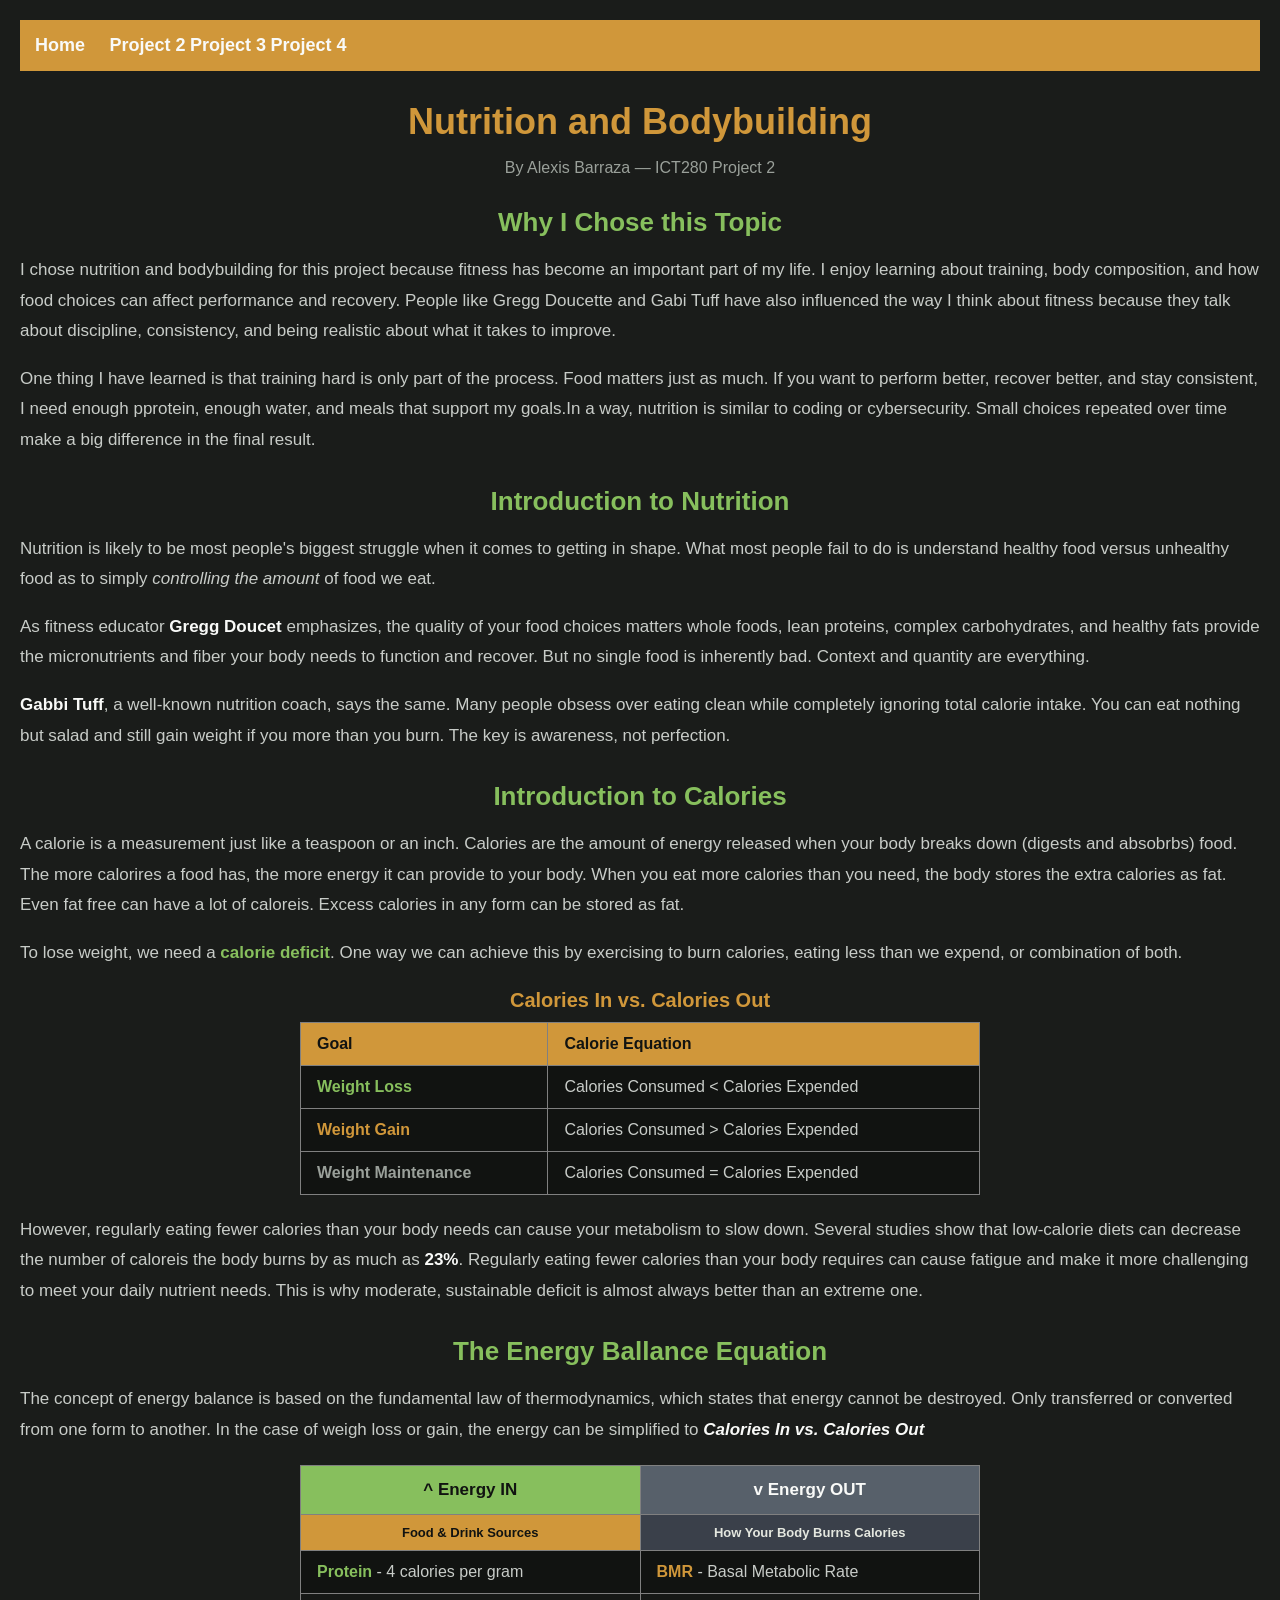
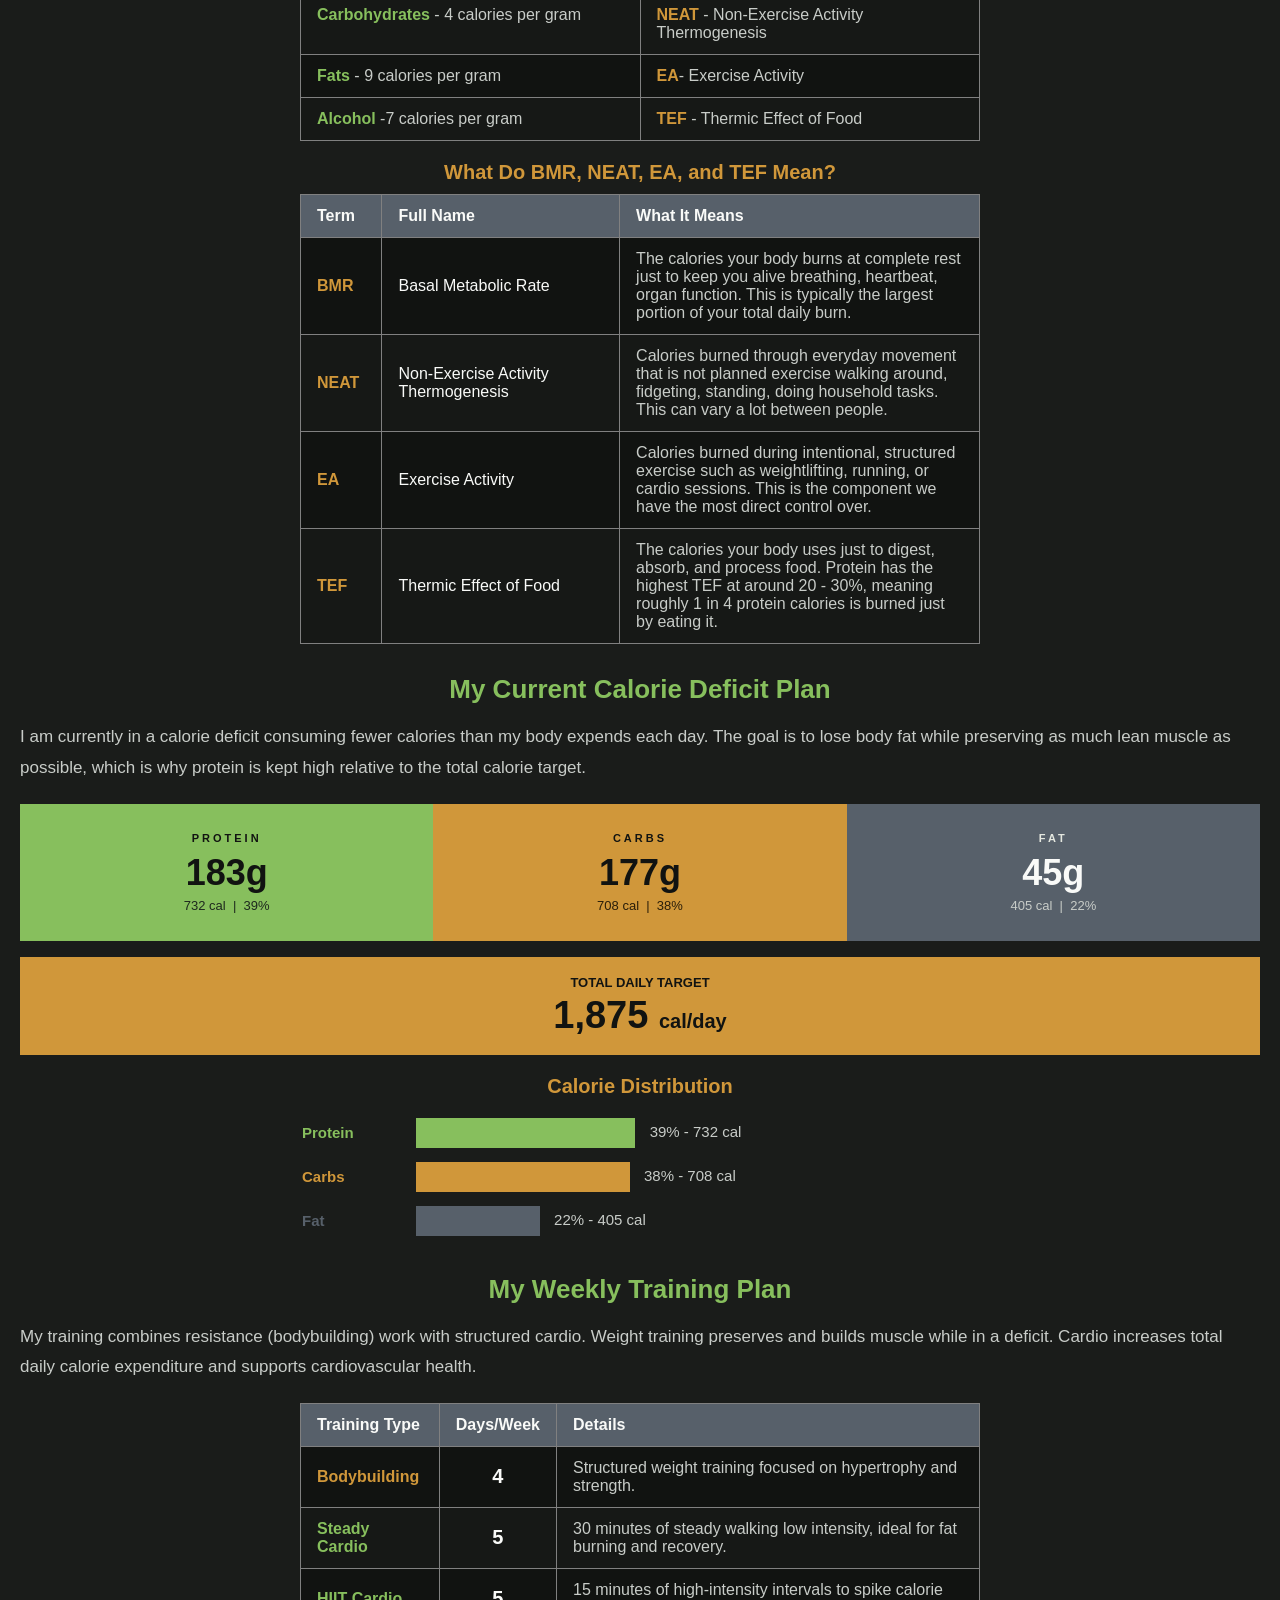
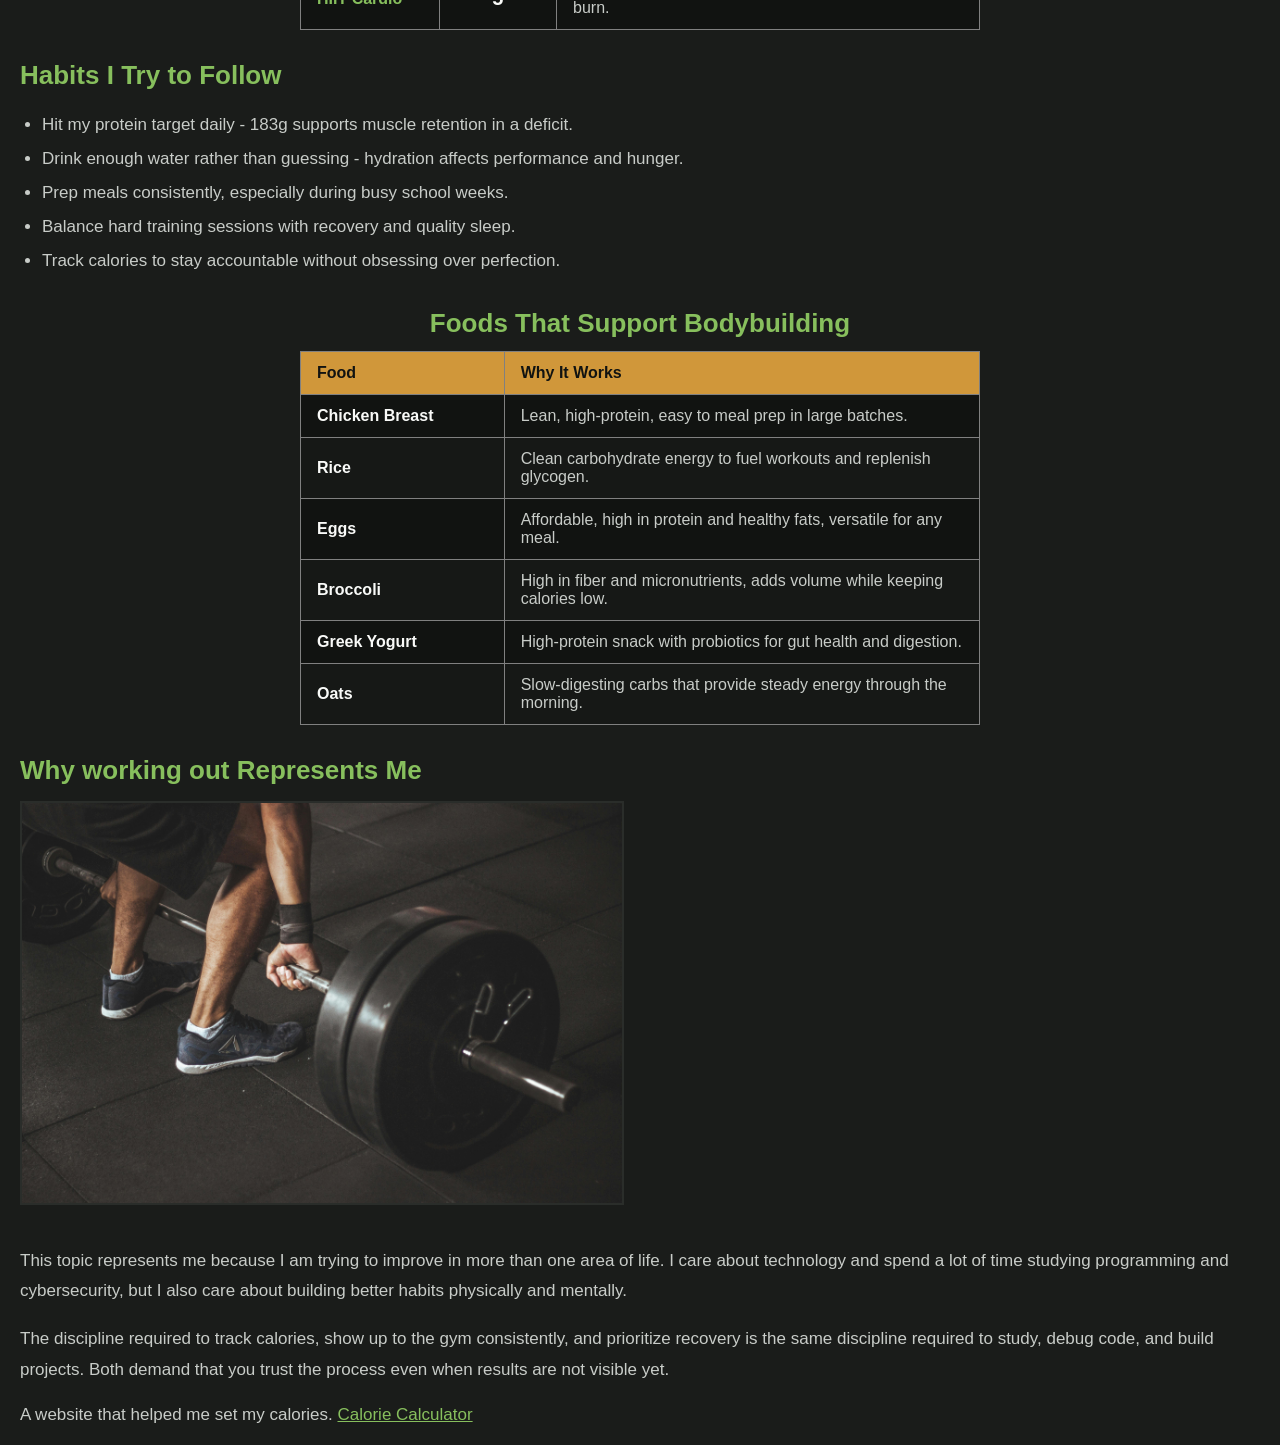
<file: html/project2.html>
<!DOCTYPE html>
<html lang="en">
    <head>
        <meta charset="UTF-8">
        <meta name="viewport" content="width=device-width, initial-scale=1.0">
        <title>Project 2 - Nutrition and Bodybuilding</title>
    </head>
    <body style="background-color: #1A1C1A; margin: 20px; font-family: Arial, sans-serif; color: #E4E7DF;">

        <div style="background-color: #D0973A; padding: 15px; margin-bottom: 30px;">
            <a href="../index.html" style="color: #F9FAF8; margin-right: 20px; text-decoration: none; font-size: 18px; font-weight: bold;">Home</a>
            <a href="project2.html" style="color: #F9FAF8; text-decoration: none; font-size: 18px; font-weight: bold;">Project 2</a>
            <a href="project3.html" style="color: #F9FAF8; text-decoration: none; font-size: 18px; font-weight: bold;">Project 3</a>
            <a href="project4.html" style="color: #F9FAF8; text-decoration: none; font-size: 18px; font-weight: bold;">Project 4</a>

        </div>

        <h1 style="font-size: 36px; color: #D0973A; margin-bottom: 10px; text-align: center">Nutrition and Bodybuilding</h1>
        <p style="font-size: 16px; color: #9AA09A; margin-bottom: 30px; text-align: center">By Alexis Barraza &mdash; ICT280 Project 2</p>

        <h2 style="font-size: 26px; color: #87BF5D; margin-bottom: 12px; text-align: center">Why I Chose this Topic</h2>

        <p style="font-size: 17px; line-height: 1.8; margin-bottom: 15px; color: #C8CCC8;">
            I chose nutrition and bodybuilding for this project because fitness 
            has become an important part of my life. I enjoy learning about training, 
            body composition, and how food choices can affect performance and recovery. 
            People like Gregg Doucette and Gabi Tuff have also influenced the way 
            I think about fitness because they talk about discipline, consistency, and 
            being realistic about what it takes to improve.
        </p>
        <p style="font-size: 17px; line-height: 1.8; margin-bottom: 30px; color: #C8CCC8">
            One thing I have learned is that training hard is only part of the process.
            Food matters just as much. If you want to perform better, recover better, and stay consistent,
            I need enough pprotein, enough water, and meals that support my goals.In a way, nutrition is similar to coding or cybersecurity. Small choices repeated over time make a
            big difference in the final result.
        </p>

        <h2 style="font-size: 26px; color: #87BF5D; margin-bottom: 12px; text-align: center">Introduction to Nutrition</h2>

        <p style="font-size: 17px; line-height: 1.8; margin-bottom: 15px; color: #C8CCC8;">
            Nutrition is likely to be most people's biggest struggle when it comes to getting in shape.
            What most people fail to do is understand healthy food versus unhealthy food as to simply <em>controlling the amount</em>
            of food we eat.
        </p>
        <p style="font-size: 17px; line-height: 1.8; margin-bottom: 15px; color: #C8CCC8;">
            As fitness educator <strong style="color: #F9FAF8;">Gregg Doucet</strong> emphasizes, the quality of your food choices matters whole foods,
            lean proteins, complex carbohydrates, and healthy fats provide the micronutrients and fiber your body needs to function and recover. But no 
            single food is inherently bad. Context and quantity are everything.
        </p>
        <p style="font-size: 17px; line-height: 1.8; margin-bottom: 30px; color: #C8CCC8;">
            <strong style="color: #F9FAF8;">Gabbi Tuff</strong>, a well-known nutrition coach, says the same. Many people obsess over eating clean while completely
            ignoring total calorie intake. You can eat nothing but salad and still gain weight if you more than you burn. The key is awareness, not perfection.
        </p>

        <h2 style="font-size: 26px; color: #87BF5D; margin-bottom: 12px; text-align: center">Introduction to Calories</h2>
        <p style="font-size: 17px; line-height: 1.8; margin-bottom: 15px; color: #C8CCC8;">
            A calorie is a measurement just like a teaspoon or an inch. Calories are the amount of energy released when your body breaks down (digests and absobrbs)
            food. The more calorires a food has, the more energy it can provide to your body. When you eat more calories than you need, the body stores the extra calories
            as fat. Even fat free can have a lot of caloreis. Excess calories in any form can be stored as fat.
        </p>

        <p style="font-size: 17px; line-height: 1.8; margin-bottom: 20px; color: #C8CCC8;">
            To lose weight, we need a <strong style="color: #87BF5D;">calorie deficit</strong>.
            One way we can achieve this by exercising to burn calories, eating less than we expend, or combination of both.
        </p>

        <h3 style="font-size: 20px; color: #D0973A; margin-bottom: 10px; text-align: center">Calories In vs. Calories Out</h3>
        <table border="1" style="border-collapse: collapse; width: 100%; max-width: 680px; margin-bottom: 20px; font-size: 16px; background-color: #111311; margin-left: auto; margin-right: auto;">
            <thead>
                <tr style="background-color: #D0973A;">
                    <th style="padding: 12px 16px; text-align: left; color: #111311;">Goal</th>
                    <th style="padding: 12px 16px; text-align: left; color: #111311;">Calorie Equation</th>
                </tr>
            </thead>
            <tbody>
                <tr>
                    <td style="padding: 12px 16px; color: #87BF5D; font-weight: bold;">Weight Loss</td>
                    <td style="padding: 12px 16px; color: #C8CCC8;">Calories Consumed &lt; Calories Expended</td>
                </tr>
                <tr>
                    <td style="padding: 12px 16px; color: #D0973A; font-weight: bold;">Weight Gain</td>
                    <td style="padding: 12px 16px; color: #C8CCC8;">Calories Consumed &gt; Calories Expended</td>
                </tr>
                <tr>
                    <td style="padding: 12px 16px; color: #9AA09A; font-weight: bold;">Weight Maintenance</td>
                    <td style="padding: 12px 16px; color: #C8CCC8;">Calories Consumed = Calories Expended</td>
                </tr>
            </tbody>
        </table>

        <p style="font-size: 17px; line-height: 1.8; margin-bottom: 30px; color: #C8CCC8;">
            However, regularly eating fewer calories than your body needs can cause your metabolism to slow down. Several studies show that low-calorie diets 
            can decrease the number of caloreis the body burns by as much as <strong style="color: #F9FAF8;">23%</strong>. Regularly eating fewer calories than your body
            requires can cause fatigue and make it more challenging to meet your daily nutrient needs. This is why moderate, sustainable deficit is almost always better than an extreme
            one.
        </p>

        <h2 style="font-size: 26px; color: #87BF5D; margin-bottom: 12px; text-align: center">The Energy Ballance Equation</h2>

        <p style="font-size: 17px; line-height: 1.8; margin-bottom: 20px; color: #C8CCC8;">
            The concept of energy balance is based on the fundamental law of thermodynamics, which states that energy  cannot be destroyed. Only transferred or  converted from one form to another.
            In the case of weigh loss or gain, the energy can be simplified to <strong style="color: #F9FAF8;"><em>Calories In vs. Calories Out</em></strong>
        </p>

    <table border="1" style="border-collapse: collapse; width: 100%; max-width: 680px; margin-bottom: 20px; font-size: 16px; margin-left: auto; margin-right: auto;">
        <thead>
            <tr>
                <th style="padding: 14px 16px; background-color: #87BF5D; color: #111311; text-align: center; font-size: 17px; width: 50%;">
                    ^ Energy IN
                </th>
                <th style="padding: 14px 16px; background-color: #57606A; color: #F9FAF8; text-align: center; font-size: 17px; width: 50%;">
                    v Energy OUT
                </th>
            </tr>
            <tr>
                <td style="padding: 10px 16px; background-color: #D0973A; color: #111311; text-align: center; font-size: 13px; font-weight: bold;">
                    Food &amp; Drink Sources
                </td>
                <td style="padding: 10px 16px; background-color: #3A404A; color: #E4E7DF; text-align: center; font-size: 13px; font-weight: bold;">
                    How Your Body Burns Calories
                </td>
            </tr>
        </thead>
        <tbody>
            <tr>
                <td style="padding: 12px 16px; background-color: #111311; color: #C8CCC8; vertical-align: top;">
                    <strong style="color: #87BF5D;">Protein</strong> - 4 calories per gram
                </td>
                <td style="padding: 12px 16px; background-color: #111311; color: #C8CCC8; vertical-align: top;">
                    <strong style="color: #D0973A;">BMR</strong> - Basal Metabolic Rate
                </td>
            </tr>
            <tr>
                <td style="padding: 12px 16px; background-color: #161816; color: #C8CCC8; vertical-align: top;">
                    <strong style="color: #87BF5D;">Carbohydrates</strong> - 4 calories per gram
                </td>
                <td style="padding: 12px 16px; background-color: #161816; color: #C8CCC8; vertical-align: top;">
                    <strong style="color: #D0973A;">NEAT</strong> - Non-Exercise Activity Thermogenesis
                </td>
            </tr>
            <tr>
                <td style="padding: 12px 16px; background-color: #111311; color: #C8CCC8; vertical-align: top;">
                    <strong style="color: #87BF5D;">Fats</strong> - 9 calories per gram
                </td>
                <td style="padding: 12px 16px; background-color: #111311; color: #C8CCC8; vertical-align: top;">
                    <strong style="color: #D0973A;">EA</strong>- Exercise Activity
                </td>
            </tr>
            <tr>
                <td style="padding: 12px 16px; background-color: #161816; color: #C8CCC8; vertical-align: top;">
                    <strong style="color: #87BF5D;">Alcohol</strong> -7 calories per gram
                </td>
                <td style="padding: 12px 16px; background-color: #161816; color: #C8CCC8; vertical-align: top;">
                    <strong style="color: #D0973A;">TEF</strong> - Thermic Effect of Food
                </td>
            </tr>
        </tbody>
    </table>

        <h3 style="font-size: 20px; color: #D0973A; margin-bottom: 10px; text-align: center">
            What Do BMR, NEAT, EA, and TEF Mean?
        </h3>
            <table border="1" style="border-collapse: collapse; width: 100%; max-width: 680px; margin-bottom: 30px; font-size: 16px; background-color: #111311; margin-left: auto; margin-right: auto;">
        <thead>
            <tr style="background-color: #57606A;">
                <th style="padding: 12px 16px; text-align: left; color: #F9FAF8; width: 12%;">Term</th>
                <th style="padding: 12px 16px; text-align: left; color: #F9FAF8; width: 35%;">Full Name</th>
                <th style="padding: 12px 16px; text-align: left; color: #F9FAF8;">What It Means</th>
            </tr>
        </thead>
        <tbody>
            <tr>
                <td style="padding: 12px 16px; color: #D0973A; font-weight: bold;">BMR</td>
                <td style="padding: 12px 16px; color: #F9FAF8;">Basal Metabolic Rate</td>
                <td style="padding: 12px 16px; color: #C8CCC8;">
                    The calories your body burns at complete rest just to keep you alive breathing, heartbeat, organ function. 
                    This is typically the largest portion of your total daily burn.</td>
            </tr>
            <tr style="background-color: #161816;">
                <td style="padding: 12px 16px; color: #D0973A; font-weight: bold;">NEAT</td>
                <td style="padding: 12px 16px; color: #F9FAF8;">Non-Exercise Activity Thermogenesis</td>
                <td style="padding: 12px 16px; color: #C8CCC8;">Calories burned through everyday movement that is not planned exercise walking around, fidgeting, standing, doing household tasks. This can vary a lot between people.</td>
            </tr>
            <tr>
                <td style="padding: 12px 16px; color: #D0973A; font-weight: bold;">EA</td>
                <td style="padding: 12px 16px; color: #F9FAF8;">Exercise Activity</td>
                <td style="padding: 12px 16px; color: #C8CCC8;">Calories burned during intentional, structured exercise such as weightlifting, running, or cardio 
                    sessions. This is the component we have the most direct control over.</td>
            </tr>
            <tr style="background-color: #161816;">
                <td style="padding: 12px 16px; color: #D0973A; font-weight: bold;">TEF</td>
                <td style="padding: 12px 16px; color: #F9FAF8;">Thermic Effect of Food</td>
                <td style="padding: 12px 16px; color: #C8CCC8;">The calories your body uses just to digest, absorb, and process food. Protein has the highest 
                    TEF at around 20 - 30%, meaning roughly 1 in 4 protein calories is burned just by eating it.</td>
            </tr>
        </tbody>
    </table>

    <h2 style="font-size: 26px; color: #87BF5D; margin-bottom: 12px; text-align: center">My Current Calorie Deficit Plan</h2>

    <p style="font-size: 17px; line-height: 1.8; margin-bottom: 20px; color: #C8CCC8;">
        I am currently in a calorie deficit consuming fewer calories than my body expends each day. 
        The goal is to lose body fat while preserving as much lean 
        muscle as possible, which is why protein is kept high relative to the total calorie target.
    </p>
    <div style="display: flex; gap: 0; margin-bottom: 16px;">
        <div style="flex: 1; background-color: #87BF5D; padding: 28px 24px; text-align: center;">
            <p style="font-size: 11px; letter-spacing: 3px; text-transform: uppercase; color: #111311; margin: 0 0 8px 0; font-weight: bold;">Protein</p>
            <p style="font-size: 36px; color: #111311; font-weight: bold; margin: 0 0 4px 0;">183g</p>
            <p style="font-size: 13px; color: #1E2A1E; margin: 0;">732 cal &nbsp;|&nbsp; 39%</p>
        </div>
        <div style="flex: 1; background-color: #D0973A; padding: 28px 24px; text-align: center;">
            <p style="font-size: 11px; letter-spacing: 3px; text-transform: uppercase; color: #111311; margin: 0 0 8px 0; font-weight: bold;">Carbs</p>
            <p style="font-size: 36px; color: #111311; font-weight: bold; margin: 0 0 4px 0;">177g</p>
            <p style="font-size: 13px; color: #2A1E0A; margin: 0;">708 cal &nbsp;|&nbsp; 38%</p>
        </div>
        <div style="flex: 1; background-color: #57606A; padding: 28px 24px; text-align: center;">
            <p style="font-size: 11px; letter-spacing: 3px; text-transform: uppercase; color: #E4E7DF; margin: 0 0 8px 0; font-weight: bold;">Fat</p>
            <p style="font-size: 36px; color: #F9FAF8; font-weight: bold; margin: 0 0 4px 0;">45g</p>
            <p style="font-size: 13px; color: #C8CCC8; margin: 0;">405 cal &nbsp;|&nbsp; 22%</p>
        </div>
    </div>

    <div style="background-color: #D0973A; padding: 18px 24px; margin-bottom: 20px; text-align: center;">
        <p style="font-size: 13px; text-transform: uppercase; color: #111311; margin: 0 0 4px 0; font-weight: bold;">
            Total Daily Target
        </p>
        <p style="font-size: 38px; color: #111311; font-weight: bold; margin: 0;">1,875 <span style="font-size: 20px;">
            cal/day</span>
        </p>
    </div>

    <h3 style="font-size: 20px; color: #D0973A; margin-bottom: 12px; text-align: center">Calorie Distribution</h3>
    <table border="0" style="width: 100%; max-width: 680px; margin-bottom: 30px; margin-left: auto; margin-right: auto;">
        <tr>
            <td style="font-size: 15px; color: #87BF5D; width: 100px; padding: 6px 12px 6px 0; font-weight: bold;">Protein</td>
            <td style="padding: 6px 0;">
                <div style="background-color: #87BF5D; height: 30px; width: 39%; display: inline-block; vertical-align: middle;"></div>
                <span style="font-size: 15px; color: #C8CCC8; margin-left: 10px;">39% - 732 cal</span>
            </td>
        </tr>
        <tr>
            <td style="font-size: 15px; color: #D0973A; width: 100px; padding: 6px 12px 6px 0; font-weight: bold;">Carbs</td>
            <td style="padding: 6px 0;">
                <div style="background-color: #D0973A; height: 30px; width: 38%; display: inline-block; vertical-align: middle;"></div>
                <span style="font-size: 15px; color: #C8CCC8; margin-left: 10px;">38% - 708 cal</span>
            </td>
        </tr>
        <tr>
            <td style="font-size: 15px; color: #57606A; width: 100px; padding: 6px 12px 6px 0; font-weight: bold;">Fat</td>
            <td style="padding: 6px 0;">
                <div style="background-color: #57606A; height: 30px; width: 22%; display: inline-block; vertical-align: middle;"></div>
                <span style="font-size: 15px; color: #C8CCC8; margin-left: 10px;">22% - 405 cal</span>
            </td>
        </tr>
    </table>

    <h2 style="font-size: 26px; color: #87BF5D; margin-bottom: 12px; text-align: center">My Weekly Training Plan</h2>

    <p style="font-size: 17px; line-height: 1.8; margin-bottom: 20px; color: #C8CCC8;">
        My training combines resistance (bodybuilding) work with structured cardio. Weight training preserves and builds muscle while in a deficit. Cardio increases total daily calorie expenditure and supports cardiovascular health.
    </p>

    <table border="1" style="border-collapse: collapse; width: 100%; max-width: 680px; margin-bottom: 30px; font-size: 16px; background-color: #111311; margin-left: auto; margin-right: auto;">
        <thead>
            <tr style="background-color: #57606A;">
                <th style="padding: 12px 16px; text-align: left; color: #F9FAF8;">Training Type</th>
                <th style="padding: 12px 16px; text-align: center; color: #F9FAF8;">Days/Week</th>
                <th style="padding: 12px 16px; text-align: left; color: #F9FAF8;">Details</th>
            </tr>
        </thead>
        <tbody>
            <tr>
                <td style="padding: 12px 16px; color: #D0973A; font-weight: bold;">Bodybuilding</td>
                <td style="padding: 12px 16px; color: #F9FAF8; text-align: center; font-size: 20px; font-weight: bold;">4</td>
                <td style="padding: 12px 16px; color: #C8CCC8;">Structured weight training focused on hypertrophy and strength.</td>
            </tr>
            <tr style="background-color: #161816;">
                <td style="padding: 12px 16px; color: #87BF5D; font-weight: bold;">Steady Cardio</td>
                <td style="padding: 12px 16px; color: #F9FAF8; text-align: center; font-size: 20px; font-weight: bold;">5</td>
                <td style="padding: 12px 16px; color: #C8CCC8;">30 minutes of steady walking low intensity, ideal for fat burning and recovery.</td>
            </tr>
            <tr>
                <td style="padding: 12px 16px; color: #87BF5D; font-weight: bold;">HIIT Cardio</td>
                <td style="padding: 12px 16px; color: #F9FAF8; text-align: center; font-size: 20px; font-weight: bold;">5</td>
                <td style="padding: 12px 16px; color: #C8CCC8;">15 minutes of high-intensity intervals to spike calorie burn.</td>
            </tr>
        </tbody>
    </table>

    <h2 style="font-size: 26px; color: #87BF5D; margin-bottom: 12px;">Habits I Try to Follow</h2>

    <ul style="font-size: 17px; color: #C8CCC8; line-height: 2; margin-bottom: 30px; padding-left: 22px;">
        <li>Hit my protein target daily - 183g supports muscle retention in a deficit.</li>
        <li>Drink enough water rather than guessing - hydration affects performance and hunger.</li>
        <li>Prep meals consistently, especially during busy school weeks.</li>
        <li>Balance hard training sessions with recovery and quality sleep.</li>
        <li>Track calories to stay accountable without obsessing over perfection.</li>
    </ul>

    <h2 style="font-size: 26px; color: #87BF5D; margin-bottom: 12px; text-align:center">Foods That Support Bodybuilding</h2>

    <table border="1" style="border-collapse: collapse; width: 100%; max-width: 680px; margin-bottom: 30px; font-size: 16px; background-color: #111311; margin-left: auto; margin-right: auto;">
        <thead>
            <tr style="background-color: #D0973A;">
                <th style="padding: 12px 16px; text-align: left; color: #111311; width: 30%;">Food</th>
                <th style="padding: 12px 16px; text-align: left; color: #111311;">Why It Works</th>
            </tr>
        </thead>
        <tbody>
            <tr>
                <td style="padding: 12px 16px; color: #F9FAF8; font-weight: bold;">Chicken Breast</td>
                <td style="padding: 12px 16px; color: #C8CCC8;">Lean, high-protein, easy to meal prep in large batches.</td>
            </tr>
            <tr style="background-color: #161816;">
                <td style="padding: 12px 16px; color: #F9FAF8; font-weight: bold;">Rice</td>
                <td style="padding: 12px 16px; color: #C8CCC8;">Clean carbohydrate energy to fuel workouts and replenish glycogen.</td>
            </tr>
            <tr>
                <td style="padding: 12px 16px; color: #F9FAF8; font-weight: bold;">Eggs</td>
                <td style="padding: 12px 16px; color: #C8CCC8;">Affordable, high in protein and healthy fats, versatile for any meal.</td>
            </tr>
            <tr style="background-color: #161816;">
                <td style="padding: 12px 16px; color: #F9FAF8; font-weight: bold;">Broccoli</td>
                <td style="padding: 12px 16px; color: #C8CCC8;">High in fiber and micronutrients, adds volume while keeping calories low.</td>
            </tr>
            <tr>
                <td style="padding: 12px 16px; color: #F9FAF8; font-weight: bold;">Greek Yogurt</td>
                <td style="padding: 12px 16px; color: #C8CCC8;">High-protein snack with probiotics for gut health and digestion.</td>
            </tr>
            <tr style="background-color: #161816;">
                <td style="padding: 12px 16px; color: #F9FAF8; font-weight: bold;">Oats</td>
                <td style="padding: 12px 16px; color: #C8CCC8;">Slow-digesting carbs that provide steady energy through the morning.</td>
            </tr>
        </tbody>
    </table>

    <h2 style="font-size: 26px; color: #87BF5D; margin-bottom: 15px;">Why working out Represents Me</h2>

    <img src="../images/bodybuilding.jpg" alt="Person training with weights in a gym" width="600" style="margin-bottom: 20px; border: 2px solid #2A2D2A;">

    <p style="font-size: 17px; line-height: 1.8; margin-bottom: 15px; color: #C8CCC8;">
        This topic represents me because I am trying to improve in more than one area of life. I care about technology and spend a lot of time studying programming and cybersecurity, but I also care about building better habits physically and mentally.
    </p>
    <p style="font-size: 17px; line-height: 1.8; margin-bottom: 20px; color: #C8CCC8;">
        The discipline required to track calories, show up to the gym consistently, and prioritize recovery is the same discipline required to study, debug code, and build projects. Both demand that you trust the process even when results are not visible yet.
    </p>

    <p style="font-size: 17px; color: #C8CCC8;">
        A website that helped me set my calories.
        <a href="https://www.calculator.net/calorie-calculator.html" target="_blank" style="color: #87BF5D;">Calorie Calculator</a>
    </p>

    </body>
</html>
</file>
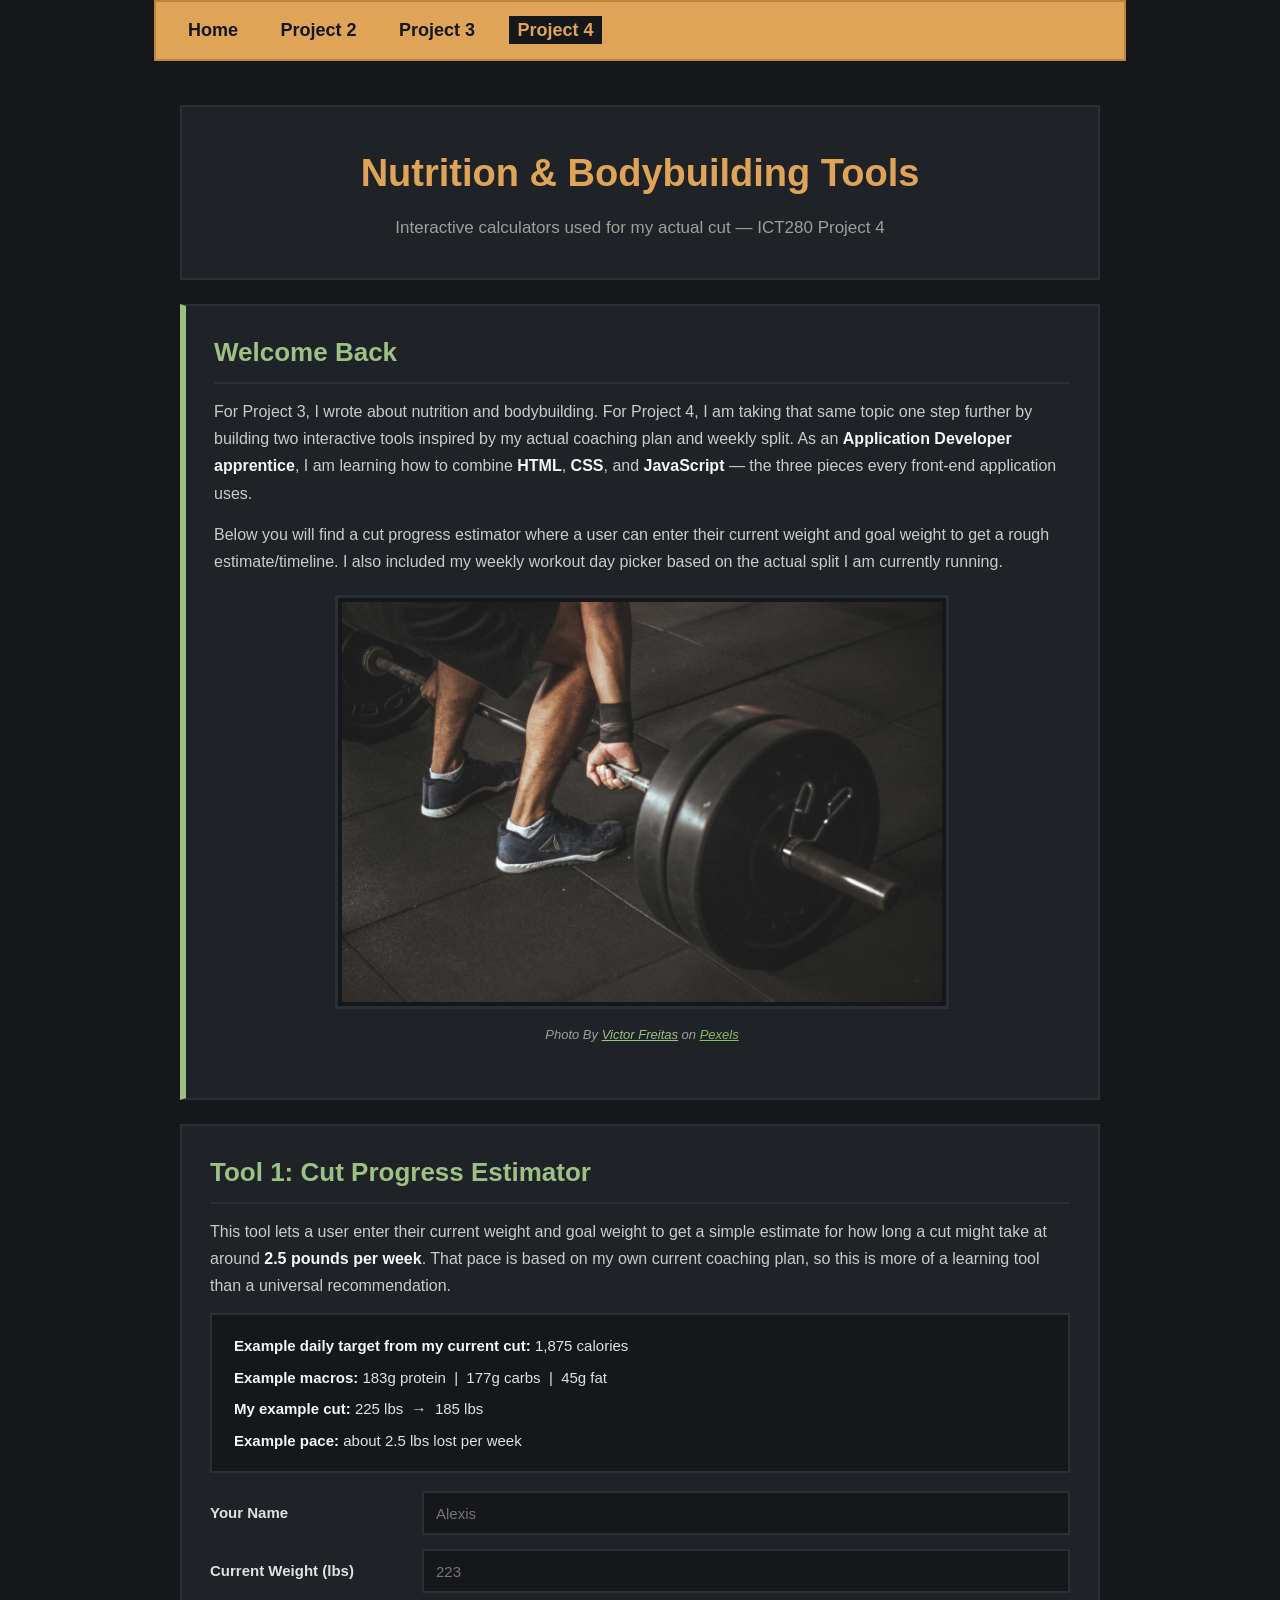
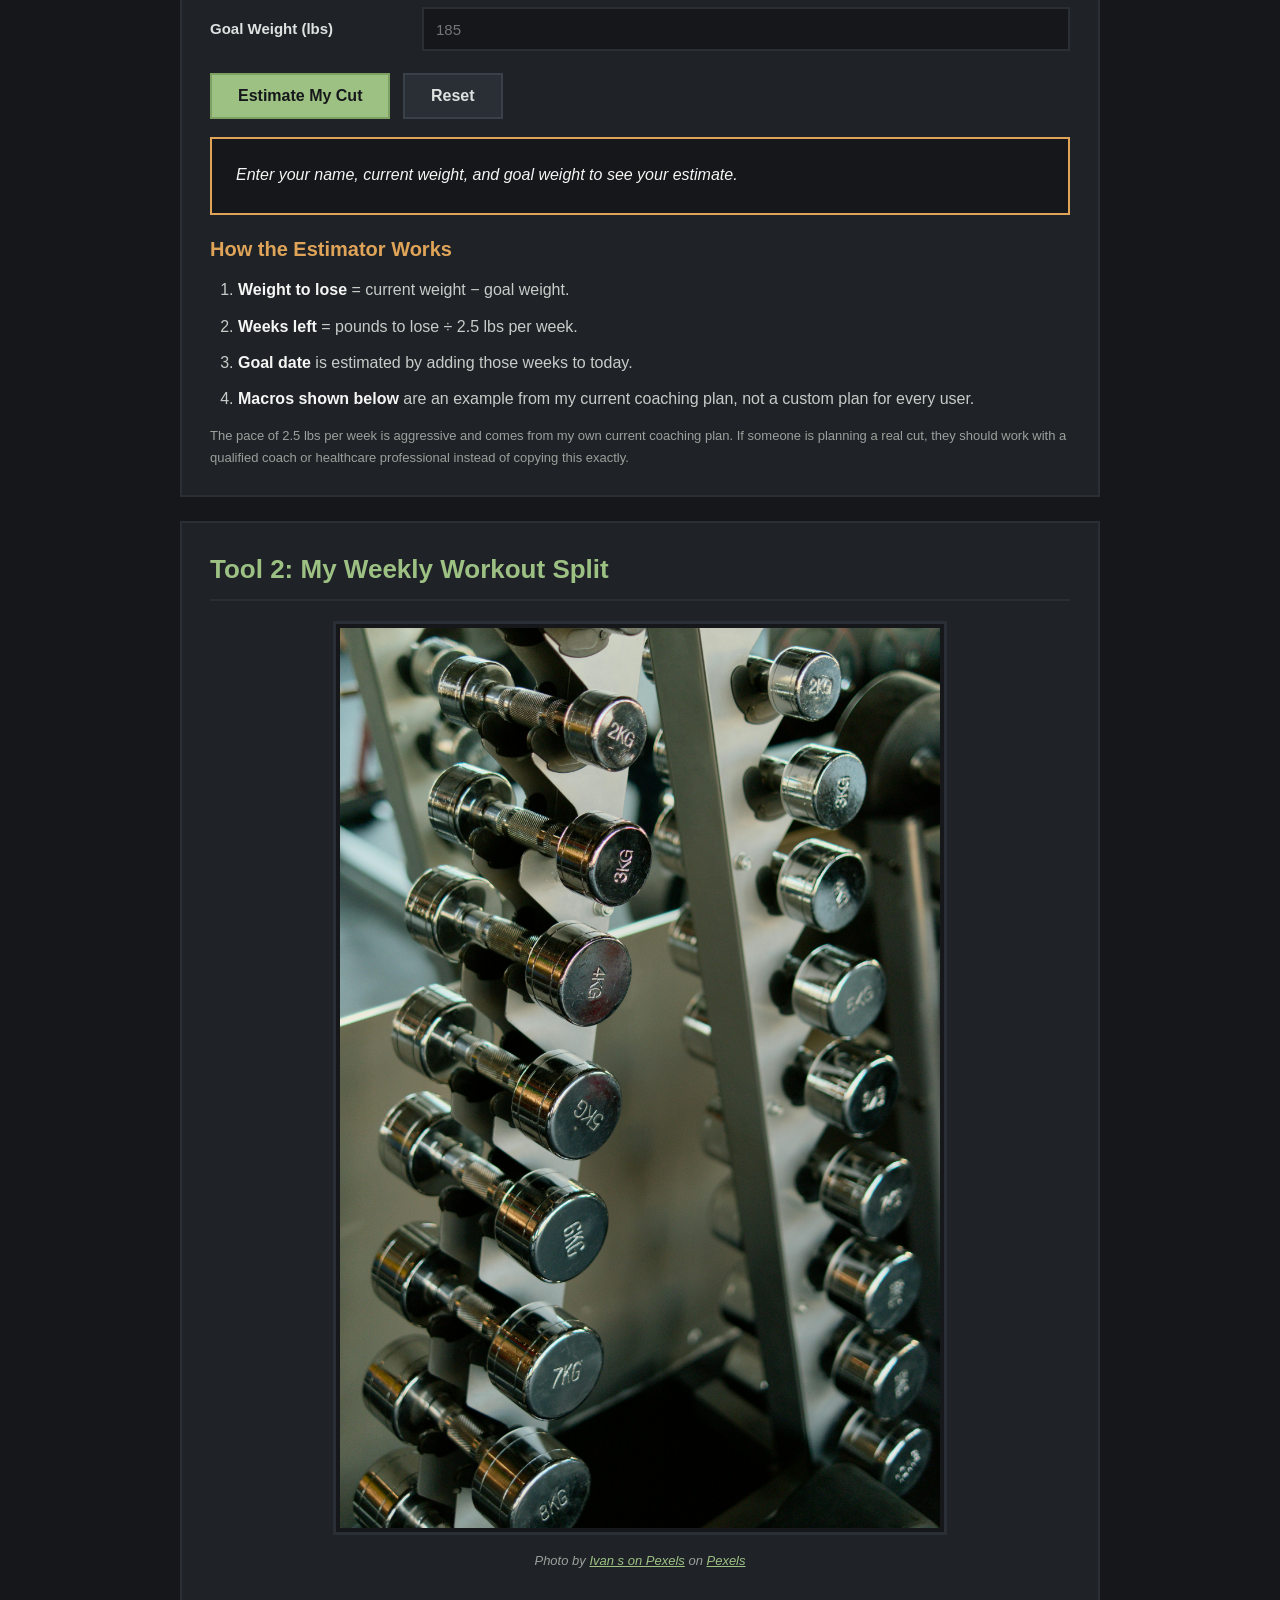
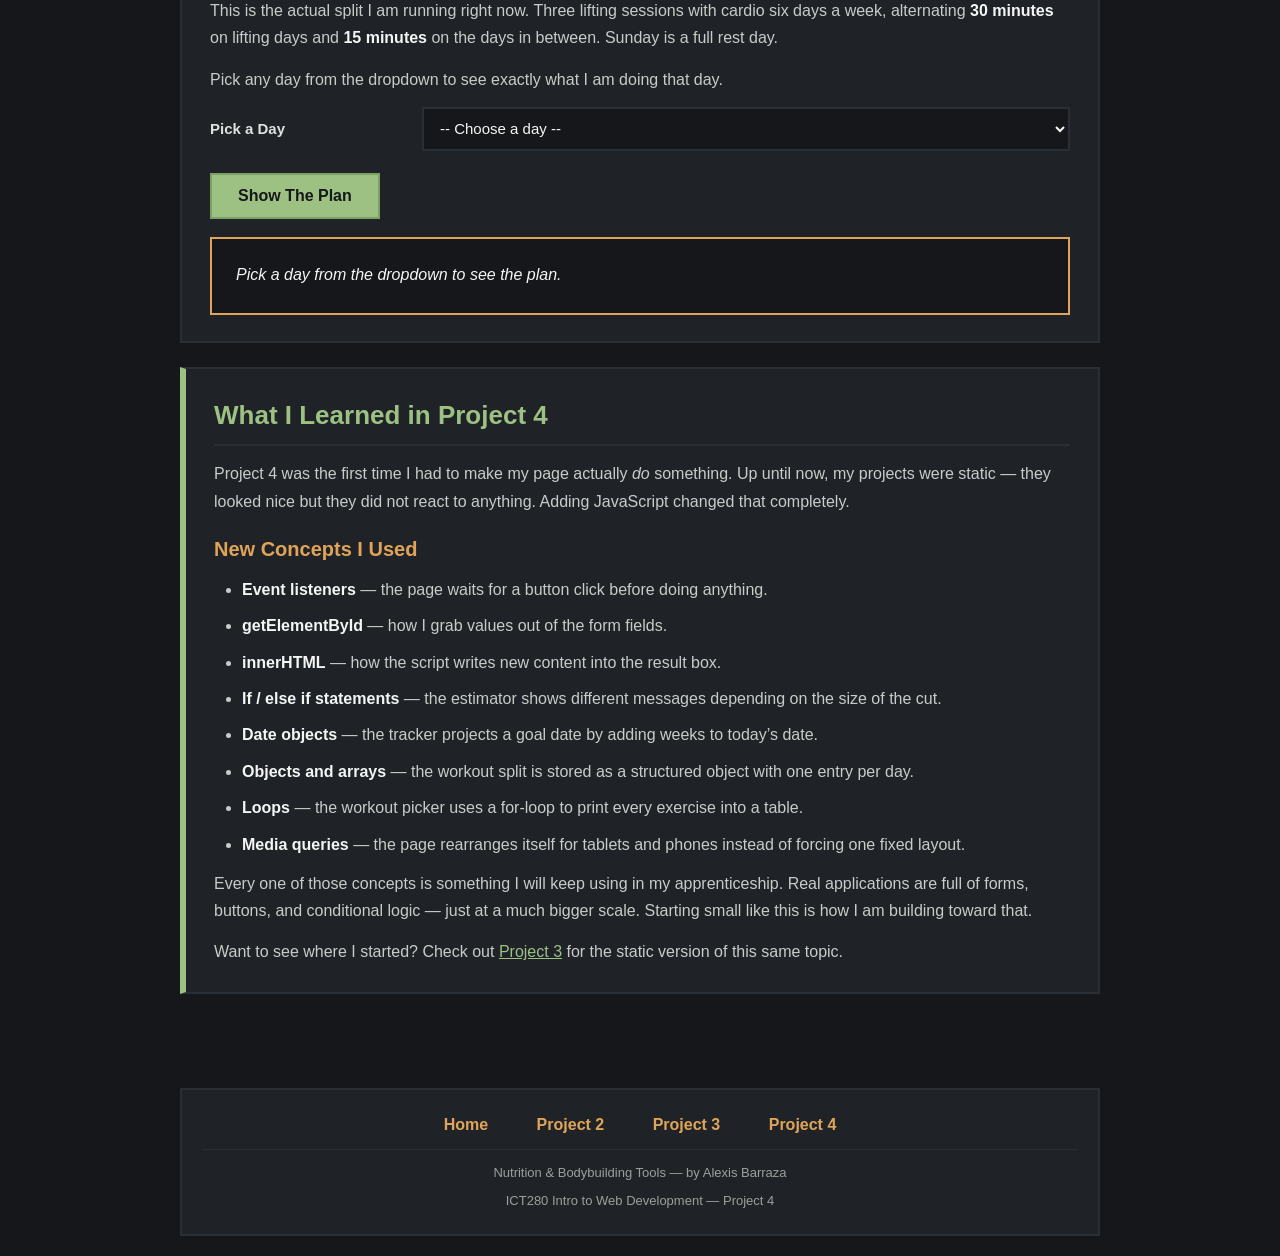
<file: html/project4.html>
<!DOCTYPE html>
<html lang="en">
<head>
    <meta charset="UTF-8">
    <meta name="viewport" content="width=device-width, initial-scale=1.0">
    <title>Nutrition &amp; Bodybuilding Tools</title>
    <link rel="stylesheet" href="../css/project4.css">
</head>
<body>

    <div class="top-nav">
        <a href="../index.html">Home</a>
        <a href="../html/project2.html">Project 2</a>
        <a href="../html/project3.html">Project 3</a>
        <a href="project4.html" class="current">Project 4</a>
    </div>

    <div class="container">

        <div class="page-header">
            <h1>Nutrition &amp; Bodybuilding Tools</h1>
            <p class="subtitle">Interactive calculators used for my actual cut &mdash; ICT280 Project 4</p>
        </div>

        <section class="box box-accent">
            <h2>Welcome Back</h2>

            <p>
                For Project 3, I wrote about nutrition and bodybuilding. For Project 4,
                I am taking that same topic one step further by building two interactive
                tools inspired by my actual coaching plan and weekly split. As an
                <strong>Application Developer apprentice</strong>, I am learning how to
                combine <strong>HTML</strong>, <strong>CSS</strong>, and
                <strong>JavaScript</strong> &mdash; the three pieces every front-end
                application uses.
            </p>

            <p>
                Below you will find a cut progress estimator where a user can enter
                their current weight and goal weight to get a rough estimate/timeline. I also
                included my weekly workout day picker based on the actual split I am
                currently running.
            </p>

            <figure class="image-block">
                <img
                    src="../images/bodybuilding.jpg"
                    alt="A bodybuilder demonstrating a muscular physique under gym lighting"
                >
                <figcaption class="attribution">
                    Photo By <a href="https://www.pexels.com/photo/man-in-black-reebok-shoes-about-to-carry-barbell-949129/" >Victor Freitas</a>
                    on <a href="https://www.pexels.com/" style="color: #87BF5D;">Pexels</a>
                </figcaption>
            </figure>
        </section>

        <section class="box">
            <h2>Tool 1: Cut Progress Estimator</h2>

            <p>
                This tool lets a user enter their current weight and goal weight to get
                a simple estimate for how long a cut might take at around
                <strong>2.5 pounds per week</strong>. That pace is based on my own
                current coaching plan, so this is more of a learning tool than a
                universal recommendation.
            </p>

            <div class="plan-summary">
                <p><strong>Example daily target from my current cut:</strong> 1,875 calories</p>
                <p><strong>Example macros:</strong> 183g protein &nbsp;|&nbsp; 177g carbs &nbsp;|&nbsp; 45g fat</p>
                <p><strong>My example cut:</strong> 225 lbs &nbsp;&rarr;&nbsp; 185 lbs</p>
                <p><strong>Example pace:</strong> about 2.5 lbs lost per week</p>
            </div>

            <form id="cut-form" onsubmit="return false;">
                <div class="form-row">
                    <label for="user-name" class="form-label">Your Name</label>
                    <input
                        type="text"
                        id="user-name"
                        name="user-name"
                        class="form-input"
                        placeholder="Alexis"
                    >
                </div>

                <div class="form-row">
                    <label for="current-weight" class="form-label">Current Weight (lbs)</label>
                    <input
                        type="number"
                        id="current-weight"
                        name="current-weight"
                        class="form-input"
                        placeholder="223"
                        min="80"
                        max="500"
                        step="0.5"
                    >
                </div>

                <div class="form-row">
                    <label for="goal-weight" class="form-label">Goal Weight (lbs)</label>
                    <input
                        type="number"
                        id="goal-weight"
                        name="goal-weight"
                        class="form-input"
                        placeholder="185"
                        min="80"
                        max="500"
                        step="0.5"
                    >
                </div>

                <button type="button" id="track-btn" class="btn">Estimate My Cut</button>
                <button type="button" id="reset-btn" class="btn btn-secondary">Reset</button>
            </form>

            <div id="cut-result" class="result-box" aria-live="polite">
                <p class="result-empty">Enter your name, current weight, and goal weight to see your estimate.</p>
            </div>

            <h3>How the Estimator Works</h3>
            <ol>
                <li><strong>Weight to lose</strong> = current weight &minus; goal weight.</li>
                <li><strong>Weeks left</strong> = pounds to lose &divide; 2.5 lbs per week.</li>
                <li><strong>Goal date</strong> is estimated by adding those weeks to today.</li>
                <li><strong>Macros shown below</strong> are an example from my current coaching plan, not a custom plan for every user.</li>
            </ol>

            <p class="small-note">
                The pace of 2.5 lbs per week is aggressive and comes from my own current
                coaching plan. If someone is planning a real cut, they should work with
                a qualified coach or healthcare professional instead of copying this exactly.
            </p>
        </section>

        <section class="box">
            <h2>Tool 2: My Weekly Workout Split</h2>

            <figure class="image-block">
                <img
                    src="../images/dumbells.jpg"
                    alt="A rack of metal dumbbells lined up in a gym"
                >
                <figcaption class="attribution">
                    Photo by <a href="https://www.pexels.com/photo/silver-dumbbells-on-rack-4164763/"  target="_blank" rel="noopener">Ivan s on Pexels</a> 
                    on <a href="https://www.pexels.com/" target="_blank" rel="noopener">Pexels</a>
                </figcaption>
            </figure>

            <p>
                This is the actual split I am running right now. Three lifting sessions
                with cardio six days a week, alternating <strong>30 minutes</strong>
                on lifting days and <strong>15 minutes</strong> on the days in between.
                Sunday is a full rest day.
            </p>

            <p>
                Pick any day from the dropdown to see exactly what I am doing that day.
            </p>

            <form id="workout-form" onsubmit="return false;">
                <div class="form-row">
                    <label for="workout-day" class="form-label">Pick a Day</label>
                    <select id="workout-day" name="workout-day" class="form-input">
                        <option value="">-- Choose a day --</option>
                        <option value="monday">Monday &mdash; Session 1</option>
                        <option value="tuesday">Tuesday &mdash; Cardio</option>
                        <option value="wednesday">Wednesday &mdash; Legs</option>
                        <option value="thursday">Thursday &mdash; Cardio</option>
                        <option value="friday">Friday &mdash; Session 3</option>
                        <option value="saturday">Saturday &mdash; Cardio</option>
                        <option value="sunday">Sunday &mdash; Rest</option>
                    </select>
                </div>

                <button type="button" id="workout-btn" class="btn">Show The Plan</button>
            </form>

            <div id="workout-result" class="result-box" aria-live="polite">
                <p class="result-empty">Pick a day from the dropdown to see the plan.</p>
            </div>
        </section>

        <section class="box box-accent">
            <h2>What I Learned in Project 4</h2>

            <p>
                Project 4 was the first time I had to make my page actually
                <em>do</em> something. Up until now, my projects were static &mdash;
                they looked nice but they did not react to anything. Adding JavaScript
                changed that completely.
            </p>

            <h3>New Concepts I Used</h3>
            <ul>
                <li><strong>Event listeners</strong> &mdash; the page waits for a button click before doing anything.</li>
                <li><strong>getElementById</strong> &mdash; how I grab values out of the form fields.</li>
                <li><strong>innerHTML</strong> &mdash; how the script writes new content into the result box.</li>
                <li><strong>If / else if statements</strong> &mdash; the estimator shows different messages depending on the size of the cut.</li>
                <li><strong>Date objects</strong> &mdash; the tracker projects a goal date by adding weeks to today’s date.</li>
                <li><strong>Objects and arrays</strong> &mdash; the workout split is stored as a structured object with one entry per day.</li>
                <li><strong>Loops</strong> &mdash; the workout picker uses a for-loop to print every exercise into a table.</li>
                <li><strong>Media queries</strong> &mdash; the page rearranges itself for tablets and phones instead of forcing one fixed layout.</li>
            </ul>

            <p>
                Every one of those concepts is something I will keep using in my
                apprenticeship. Real applications are full of forms, buttons, and
                conditional logic &mdash; just at a much bigger scale. Starting small
                like this is how I am building toward that.
            </p>

            <p>
                Want to see where I started? Check out
                <a href="../html/project3.html">Project 3</a>
                for the static version of this same topic.
            </p>
        </section>

    </div>

    <div class="container">
        <div class="site-footer">
            <div class="footer-nav">
                <a href="../index.html">Home</a>
                <a href="../html/project2.html">Project 2</a>
                <a href="../html/project3.html">Project 3</a>
                <a href="project4.html">Project 4</a>
            </div>
            <p>Nutrition &amp; Bodybuilding Tools &mdash; by Alexis Barraza</p>
            <p>ICT280 Intro to Web Development &mdash; Project 4</p>
        </div>
    </div>

    <script src="../javascript/script.js"></script>

</body>
</html>
</file>
<file: css/project4.css>
body {
    background-color: #15171A;
    color: #DDE2E0;
    font-family: Arial, sans-serif;
    font-size: 16px;
    line-height: 1.6;
    margin: 0;
    padding: 0;
}

.container {
    width: 920px;
    margin: 0 auto;
    padding: 20px;
}

.top-nav {
    background-color: #E0A458;
    border: 2px solid #B8843E;
    padding: 14px 24px;
    margin: 0 auto;
    width: 920px;
    text-align: left;
}

.top-nav a {
    color: #15171A;
    text-decoration: none;
    font-size: 18px;
    font-weight: bold;
    margin-right: 22px;
    padding: 4px 8px;
}

.top-nav a:hover {
    color: #E0A458;
    background-color: #15171A;
}

.top-nav a.current {
    color: #E0A458;
    background-color: #15171A;
}

.page-header {
    background-color: #1F2328;
    border: 2px solid #2A2F35;
    padding: 36px 24px;
    margin: 24px 0;
    text-align: center;
}

h1 {
    color: #E0A458;
    font-size: 38px;
    margin: 0 0 10px 0;
    padding: 0;
}

.subtitle {
    color: #9AA09A;
    font-size: 17px;
    margin: 0;
    padding: 0;
}

.box {
    background-color: #1F2328;
    border: 2px solid #2A2F35;
    padding: 26px 28px;
    margin: 0 0 24px 0;
}

.box-accent {
    border-left: 6px solid #9DC183;
}

h2 {
    color: #9DC183;
    font-size: 26px;
    margin: 0 0 14px 0;
    padding: 0 0 8px 0;
    border-bottom: 2px solid #2A2F35;
}

h3 {
    color: #E0A458;
    font-size: 20px;
    margin: 18px 0 10px 0;
    padding: 0;
}

p {
    color: #C8CCC8;
    font-size: 16px;
    line-height: 1.7;
    margin: 0 0 14px 0;
    padding: 0;
}

.box p:last-child {
    margin-bottom: 0;
}

strong {
    color: #F4F6F4;
}

a {
    color: #9DC183;
}

a:hover {
    color: #E0A458;
}

ul,
ol {
    color: #C8CCC8;
    font-size: 16px;
    line-height: 1.9;
    margin: 10px 0 10px 0;
    padding: 0 0 0 28px;
}

ul li,
ol li {
    margin: 0 0 6px 0;
    padding: 0;
}

.image-block {
    margin: 20px auto;
    padding: 0;
    text-align: center;
}

.image-block img {
    width: 600px;
    max-width: 100%;
    border: 3px solid #2A2F35;
    padding: 4px;
    background-color: #15171A;
    margin: 0 auto;
    display: block;
}

.attribution {
    color: #9AA09A;
    font-size: 13px;
    font-style: italic;
    margin: 10px 0 0 0;
    padding: 6px 0;
    text-align: center;
}

.plan-summary {
    background-color: #15171A;
    border: 2px solid #2A2F35;
    padding: 18px 22px;
    margin: 14px 0 18px 0;
}

.plan-summary p {
    color: #DDE2E0;
    margin: 0 0 6px 0;
    font-size: 15px;
}

form {
    margin: 14px 0 0 0;
    padding: 0;
}

.form-row {
    display: flex;
    margin: 0 0 14px 0;
    padding: 0;
}

.form-label {
    width: 200px;
    color: #DDE2E0;
    font-size: 15px;
    font-weight: bold;
    padding: 10px 12px 10px 0;
}

.form-input {
    flex: 1;
    background-color: #15171A;
    color: #F4F6F4;
    border: 2px solid #2A2F35;
    padding: 10px 12px;
    font-size: 15px;
    font-family: Arial, sans-serif;
}

.form-input:focus {
    border: 2px solid #E0A458;
    outline: none;
}

.btn {
    background-color: #9DC183;
    color: #15171A;
    border: 2px solid #7DA063;
    padding: 12px 26px;
    font-size: 16px;
    font-weight: bold;
    font-family: Arial, sans-serif;
    margin: 8px 8px 0 0;
    cursor: pointer;
}

.btn:hover {
    background-color: #E0A458;
    color: #15171A;
    border: 2px solid #B8843E;
}

.btn-secondary {
    background-color: #2A2F35;
    color: #DDE2E0;
    border: 2px solid #3A4047;
}

.btn-secondary:hover {
    background-color: #15171A;
    color: #E0A458;
    border: 2px solid #E0A458;
}

.result-box {
    background-color: #15171A;
    border: 2px solid #E0A458;
    padding: 22px 24px;
    margin: 18px 0 0 0;
    min-height: 30px;
}

.result-box h3 {
    color: #E0A458;
    margin: 0 0 14px 0;
}

.result-box .macro-heading {
    margin-top: 22px;
}

.result-box p {
    color: #F4F6F4;
    margin: 0 0 6px 0;
}

.result-empty {
    color: #6E746E;
    font-style: italic;
    margin: 0;
    padding: 0;
}

.small-note {
    font-size: 13px;
    color: #9AA09A;
}

.progress-row {
    display: flex;
    margin: 4px 0 16px 0;
    border: 2px solid #2A2F35;
}

.progress-card {
    width: 25%;
    background-color: #1F2328;
    padding: 16px 8px;
    text-align: center;
    border-right: 1px solid #2A2F35;
}

.progress-card:last-child {
    border-right: none;
}

.pc-label {
    color: #9AA09A;
    font-size: 11px;
    font-weight: bold;
    margin: 0 0 6px 0;
    padding: 0;
}

.pc-value {
    color: #E0A458;
    font-size: 26px;
    font-weight: bold;
    margin: 0;
    padding: 0;
}

.status-msg {
    background-color: #1F2328;
    border-left: 4px solid #9DC183;
    color: #DDE2E0;
    font-size: 15px;
    margin: 14px 0;
    padding: 12px 16px;
}

.date-line {
    color: #C8CCC8;
    font-size: 14px;
    margin: 0 0 10px 0;
}

.total-line {
    color: #DDE2E0;
    font-size: 15px;
    margin: 12px 0 0 0;
    padding: 10px 0 0 0;
    border-top: 1px solid #2A2F35;
}

.macro-result-row {
    display: flex;
    margin: 10px 0 0 0;
    border: 2px solid #2A2F35;
}

.macro-result {
    width: 33.33%;
    padding: 16px 8px;
    text-align: center;
}

.mr-protein {
    background-color: #9DC183;
    color: #15171A;
}

.mr-carbs {
    background-color: #E0A458;
    color: #15171A;
}

.mr-fat {
    background-color: #57606A;
    color: #F4F6F4;
}

.mr-label {
    font-size: 12px;
    font-weight: bold;
    margin: 0 0 4px 0;
    padding: 0;
    color: inherit;
}

.mr-value {
    font-size: 28px;
    font-weight: bold;
    margin: 0 0 2px 0;
    padding: 0;
    color: inherit;
}

.mr-sub {
    font-size: 12px;
    margin: 0;
    padding: 0;
    color: inherit;
}

.workout-card {
    background-color: #1F2328;
    border-left: 6px solid #9DC183;
    padding: 18px 22px;
    margin: 4px 0;
}

.workout-card h3 {
    color: #9DC183;
    margin: 0 0 8px 0;
    padding: 0;
}

.workout-focus {
    color: #E0A458;
    font-size: 15px;
    margin: 0 0 14px 0;
}

.cardio-line {
    background-color: #15171A;
    border: 1px solid #2A2F35;
    color: #DDE2E0;
    margin: 14px 0 8px 0;
    padding: 10px 14px;
    font-size: 15px;
}

.note-line {
    color: #9AA09A;
    font-size: 14px;
    margin: 8px 0 0 0;
}

.no-lifts {
    color: #9AA09A;
    font-style: italic;
    margin: 8px 0;
}

.lift-table {
    width: 100%;
    border: 1px solid #2A2F35;
    margin: 8px 0 6px 0;
    font-size: 14px;
}

.lift-table th {
    background-color: #2A2F35;
    color: #F4F6F4;
    border: 1px solid #2A2F35;
    padding: 8px 12px;
    text-align: left;
    font-size: 13px;
}

.lift-table td {
    background-color: #15171A;
    color: #DDE2E0;
    border: 1px solid #2A2F35;
    padding: 8px 12px;
}

.site-footer {
    background-color: #1F2328;
    border: 2px solid #2A2F35;
    padding: 22px 20px;
    margin: 30px 0 0 0;
    text-align: center;
}

.footer-nav {
    margin: 0 0 12px 0;
    padding: 0 0 12px 0;
    border-bottom: 1px solid #2A2F35;
}

.footer-nav a {
    color: #E0A458;
    text-decoration: none;
    font-weight: bold;
    margin: 0 14px;
    padding: 4px 8px;
}

.footer-nav a:hover {
    color: #9DC183;
    background-color: #15171A;
}

.site-footer p {
    color: #9AA09A;
    font-size: 13px;
    margin: 6px 0 0 0;
    padding: 0;
}

@media (max-width: 768px) {
    .container {
        width: auto;
        padding: 14px;
    }

    .top-nav {
        width: auto;
        padding: 12px 14px;
    }

    .top-nav a {
        font-size: 16px;
        margin-right: 12px;
    }

    h1 {
        font-size: 30px;
    }

    h2 {
        font-size: 22px;
    }

    .form-row {
        display: block;
    }

    .form-label {
        width: auto;
        padding: 0 0 6px 0;
    }

    .form-input {
        width: 100%;
        box-sizing: border-box;
    }

    .image-block img {
        width: 100%;
    }

    .progress-row {
        flex-wrap: wrap;
    }

    .progress-card {
        width: 50%;
        border-bottom: 1px solid #2A2F35;
    }

    .progress-card:nth-child(2) {
        border-right: none;
    }
}

@media (max-width: 480px) {
    body {
        font-size: 15px;
    }

    .top-nav {
        text-align: center;
        padding: 10px;
    }

    .top-nav a {
        display: block;
        margin: 6px 0;
        padding: 8px;
    }

    .page-header {
        padding: 24px 14px;
    }

    h1 {
        font-size: 26px;
    }

    .box {
        padding: 18px 16px;
    }

    .progress-card {
        width: 100%;
        border-right: none;
        border-bottom: 1px solid #2A2F35;
    }

    .macro-result-row {
        display: block;
    }

    .macro-result {
        width: auto;
        padding: 14px;
    }

    .footer-nav a {
        display: block;
        margin: 8px 0;
    }

    .btn {
        width: 100%;
        margin: 8px 0 0 0;
        box-sizing: border-box;
    }

    .lift-table {
        font-size: 13px;
    }

    .lift-table th,
    .lift-table td {
        padding: 6px 8px;
    }
}
</file>
